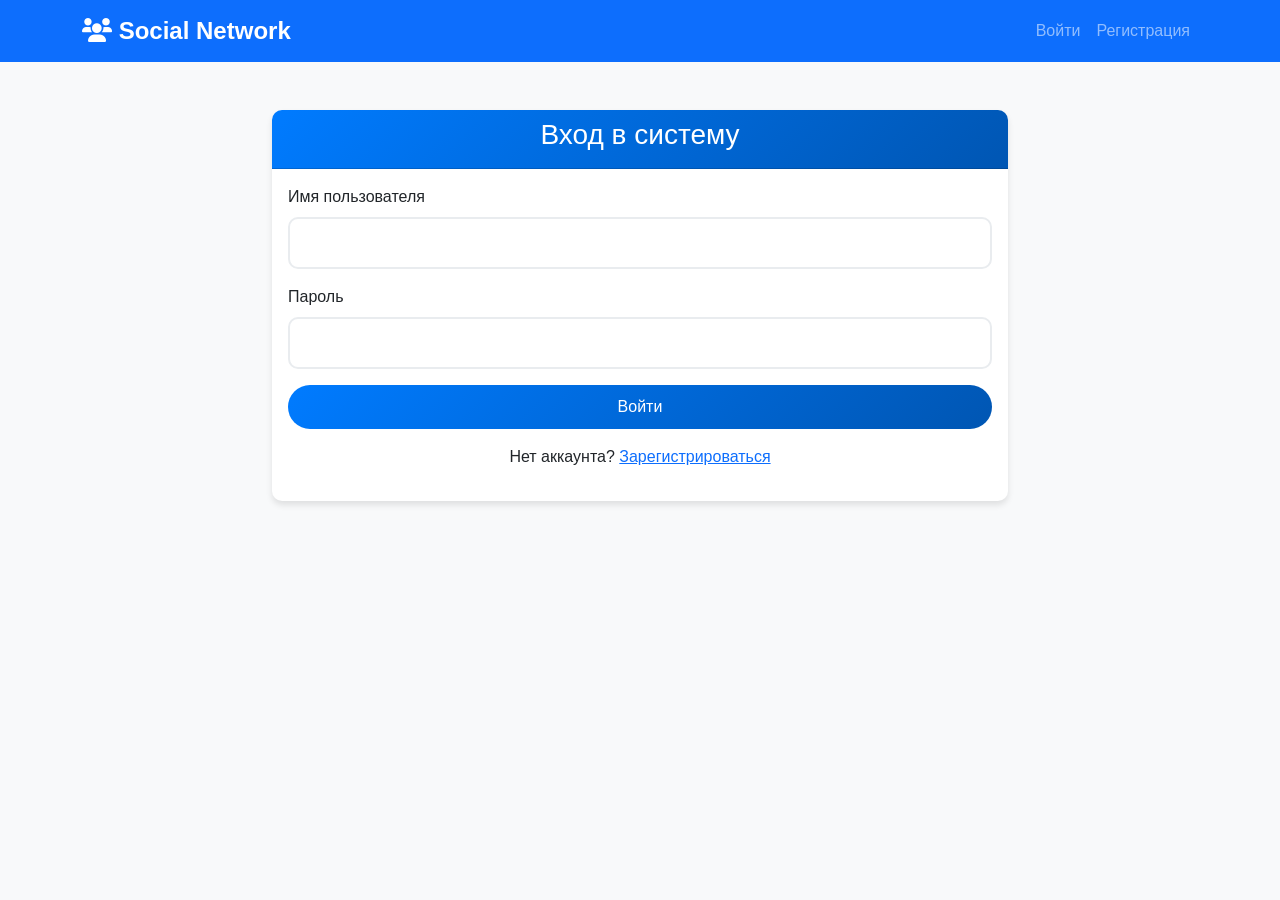
<file: frontend/index.html>
<!DOCTYPE html>
<html lang="ru">
<head>
    <meta charset="UTF-8">
    <meta name="viewport" content="width=device-width, initial-scale=1.0">
    <title>Social Network - Главная</title>
    <link href="https://cdn.jsdelivr.net/npm/bootstrap@5.3.0/dist/css/bootstrap.min.css" rel="stylesheet">
    <link href="https://cdnjs.cloudflare.com/ajax/libs/font-awesome/6.0.0/css/all.min.css" rel="stylesheet">
    <link href="css/style.css" rel="stylesheet">
</head>
<body>
    <!-- Навигация -->
    <nav class="navbar navbar-expand-lg navbar-dark bg-primary">
        <div class="container">
            <a class="navbar-brand" href="#">
                <i class="fas fa-users"></i> Social Network
            </a>
            <div class="navbar-nav ms-auto">
                <a class="nav-link" href="#" onclick="showLogin()">Войти</a>
                <a class="nav-link" href="#" onclick="showRegister()">Регистрация</a>
            </div>
        </div>
    </nav>

    <!-- Главный контент -->
    <div class="container mt-5">
        <div class="row justify-content-center">
            <div class="col-md-8">
                <!-- Форма входа -->
                <div id="loginForm" class="card">
                    <div class="card-header">
                        <h3 class="text-center">Вход в систему</h3>
                    </div>
                    <div class="card-body">
                        <form id="loginFormElement">
                            <div class="mb-3">
                                <label for="loginUsername" class="form-label">Имя пользователя</label>
                                <input type="text" class="form-control" id="loginUsername" required>
                            </div>
                            <div class="mb-3">
                                <label for="loginPassword" class="form-label">Пароль</label>
                                <input type="password" class="form-control" id="loginPassword" required>
                            </div>
                            <div class="d-grid">
                                <button type="submit" class="btn btn-primary">Войти</button>
                            </div>
                        </form>
                        <div class="text-center mt-3">
                            <p>Нет аккаунта? <a href="#" onclick="showRegister()">Зарегистрироваться</a></p>
                        </div>
                    </div>
                </div>

                <!-- Форма регистрации -->
                <div id="registerForm" class="card" style="display: none;">
                    <div class="card-header">
                        <h3 class="text-center">Регистрация</h3>
                    </div>
                    <div class="card-body">
                        <form id="registerFormElement">
                            <div class="mb-3">
                                <label for="regUsername" class="form-label">Имя пользователя</label>
                                <input type="text" class="form-control" id="regUsername" required>
                            </div>
                            <div class="mb-3">
                                <label for="regEmail" class="form-label">Email</label>
                                <input type="email" class="form-control" id="regEmail" required>
                            </div>
                            <div class="mb-3">
                                <label for="regPassword" class="form-label">Пароль</label>
                                <input type="password" class="form-control" id="regPassword" required>
                            </div>
                            <div class="mb-3">
                                <label for="regConfirmPassword" class="form-label">Подтвердите пароль</label>
                                <input type="password" class="form-control" id="regConfirmPassword" required>
                            </div>
                            <div class="d-grid">
                                <button type="submit" class="btn btn-success">Зарегистрироваться</button>
                            </div>
                        </form>
                        <div class="text-center mt-3">
                            <p>Уже есть аккаунт? <a href="#" onclick="showLogin()">Войти</a></p>
                        </div>
                    </div>
                </div>

                <!-- Сообщения об ошибках -->
                <div id="alertContainer" class="mt-3"></div>
            </div>
        </div>
    </div>

    <!-- Скрипты -->
    <script src="https://cdn.jsdelivr.net/npm/bootstrap@5.3.0/dist/js/bootstrap.bundle.min.js"></script>
    <script src="js/api.js"></script>
    <script src="js/auth.js"></script>
</body>
</html>
</file>
<file: frontend/css/style.css>
/* Основные стили */
body {
    background-color: #f8f9fa;
    font-family: 'Segoe UI', Tahoma, Geneva, Verdana, sans-serif;
}

.navbar-brand {
    font-weight: bold;
    font-size: 1.5rem;
}

.card {
    box-shadow: 0 4px 6px rgba(0, 0, 0, 0.1);
    border: none;
    border-radius: 10px;
}

.card-header {
    background: linear-gradient(135deg, #007bff, #0056b3);
    color: white;
    border-radius: 10px 10px 0 0 !important;
}

.btn {
    border-radius: 25px;
    padding: 10px 30px;
    font-weight: 500;
}

.btn-primary {
    background: linear-gradient(135deg, #007bff, #0056b3);
    border: none;
}

.btn-primary:hover {
    background: linear-gradient(135deg, #0056b3, #004085);
    transform: translateY(-2px);
    transition: all 0.3s ease;
}

.btn-success {
    background: linear-gradient(135deg, #28a745, #1e7e34);
    border: none;
}

.btn-success:hover {
    background: linear-gradient(135deg, #1e7e34, #155724);
    transform: translateY(-2px);
    transition: all 0.3s ease;
}

.form-control {
    border-radius: 10px;
    border: 2px solid #e9ecef;
    padding: 12px 15px;
}

.form-control:focus {
    border-color: #007bff;
    box-shadow: 0 0 0 0.2rem rgba(0, 123, 255, 0.25);
}

.alert {
    border-radius: 10px;
    border: none;
}

/* Анимации */
.card {
    animation: fadeInUp 0.6s ease-out;
}

@keyframes fadeInUp {
    from {
        opacity: 0;
        transform: translateY(30px);
    }
    to {
        opacity: 1;
        transform: translateY(0);
    }
}

/* Стили для дашборда */
.dashboard-card {
    background: white;
    border-radius: 15px;
    box-shadow: 0 2px 10px rgba(0, 0, 0, 0.1);
    margin-bottom: 20px;
    overflow: hidden;
}

.dashboard-card .card-header {
    background: linear-gradient(135deg, #6c757d, #495057);
    color: white;
    padding: 15px 20px;
    border: none;
}

.post-card {
    border: 1px solid #e9ecef;
    border-radius: 10px;
    margin-bottom: 15px;
    background: white;
}

.post-header {
    background: #f8f9fa;
    padding: 15px;
    border-bottom: 1px solid #e9ecef;
}

.post-content {
    padding: 20px;
}

.post-actions {
    padding: 15px;
    background: #f8f9fa;
    border-top: 1px solid #e9ecef;
}

/* Стили для сообщений */
.message-card {
    background: white;
    border-radius: 10px;
    margin-bottom: 10px;
    padding: 15px;
    box-shadow: 0 2px 5px rgba(0, 0, 0, 0.1);
}

.message-sent {
    background: #007bff;
    color: white;
    margin-left: 20%;
}

.message-received {
    background: #e9ecef;
    color: #333;
    margin-right: 20%;
}

/* Стили для друзей */
.friend-card {
    background: white;
    border-radius: 10px;
    padding: 15px;
    margin-bottom: 10px;
    box-shadow: 0 2px 5px rgba(0, 0, 0, 0.1);
    transition: transform 0.2s ease;
}

.friend-card:hover {
    transform: translateY(-2px);
}

/* Адаптивность */
@media (max-width: 768px) {
    .container {
        padding: 10px;
    }
    
    .card {
        margin: 10px 0;
    }
    
    .btn {
        width: 100%;
        margin-bottom: 10px;
    }
}
</file>
